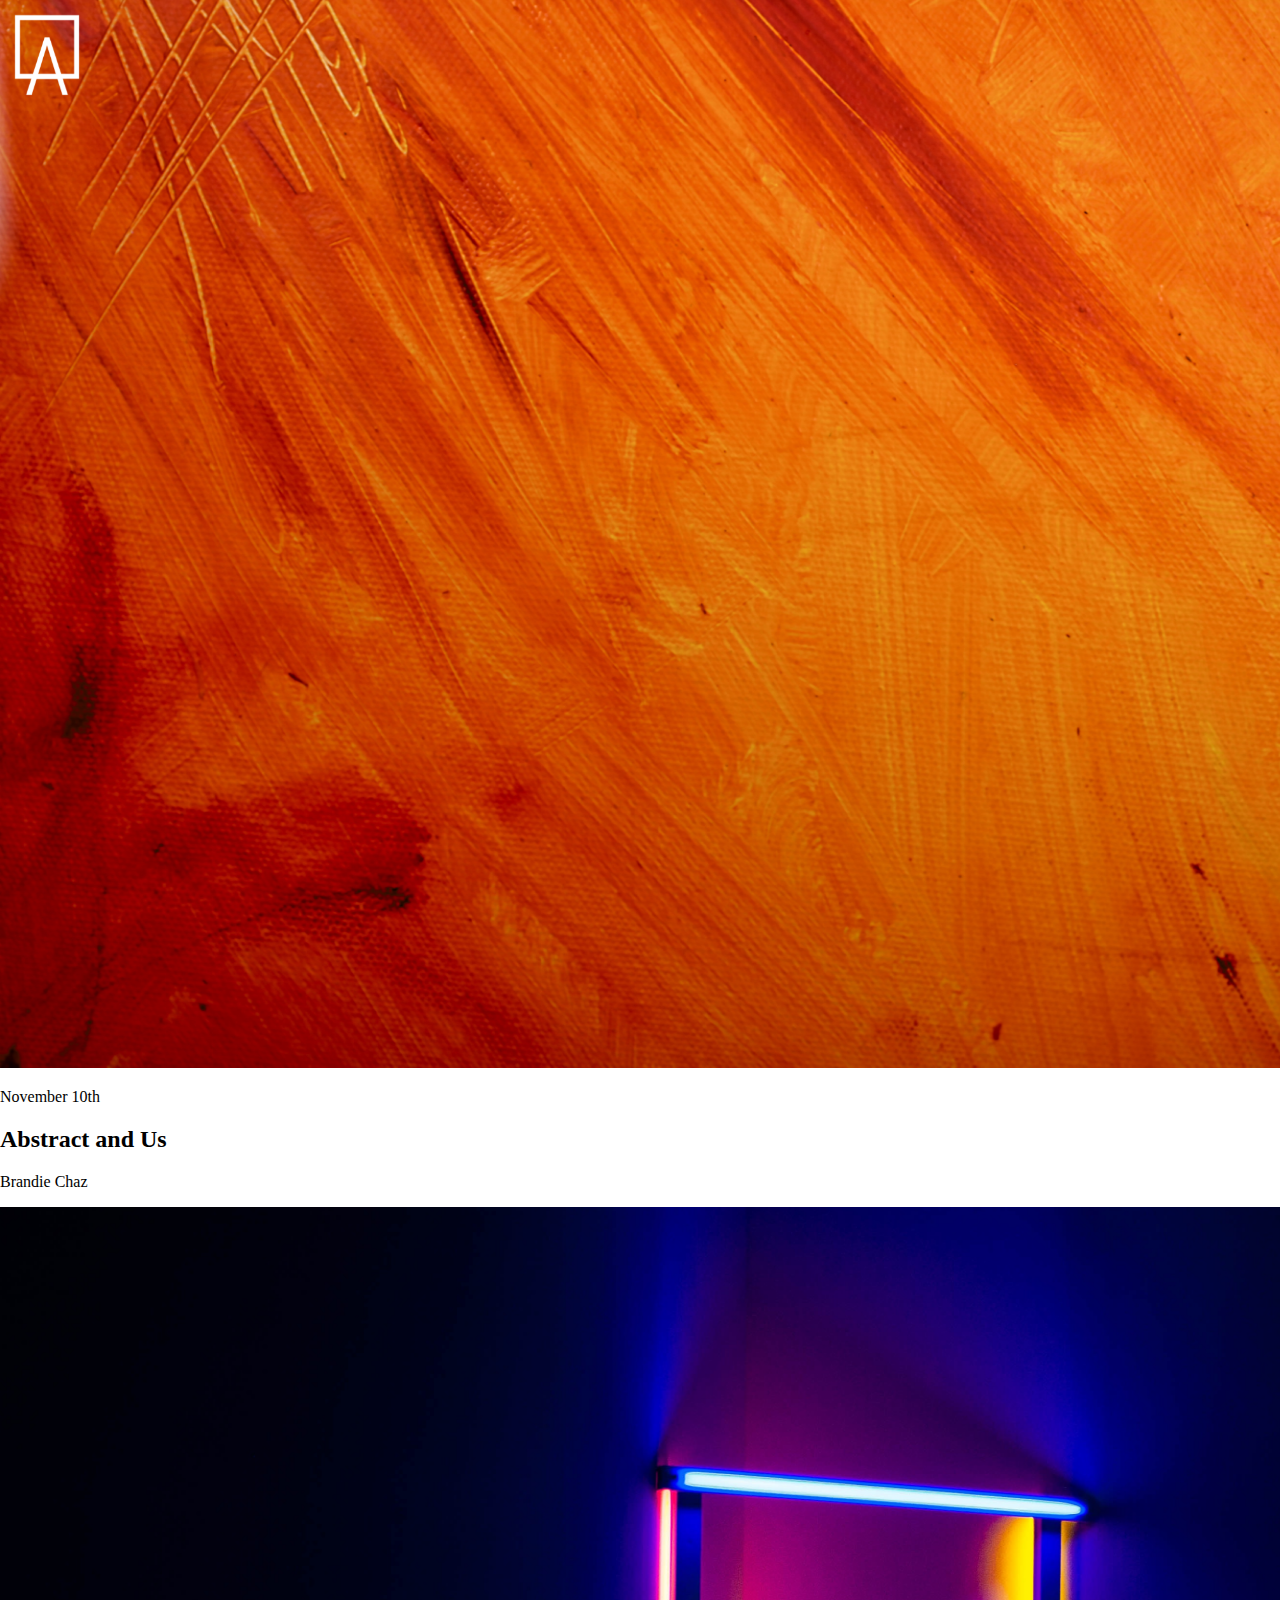
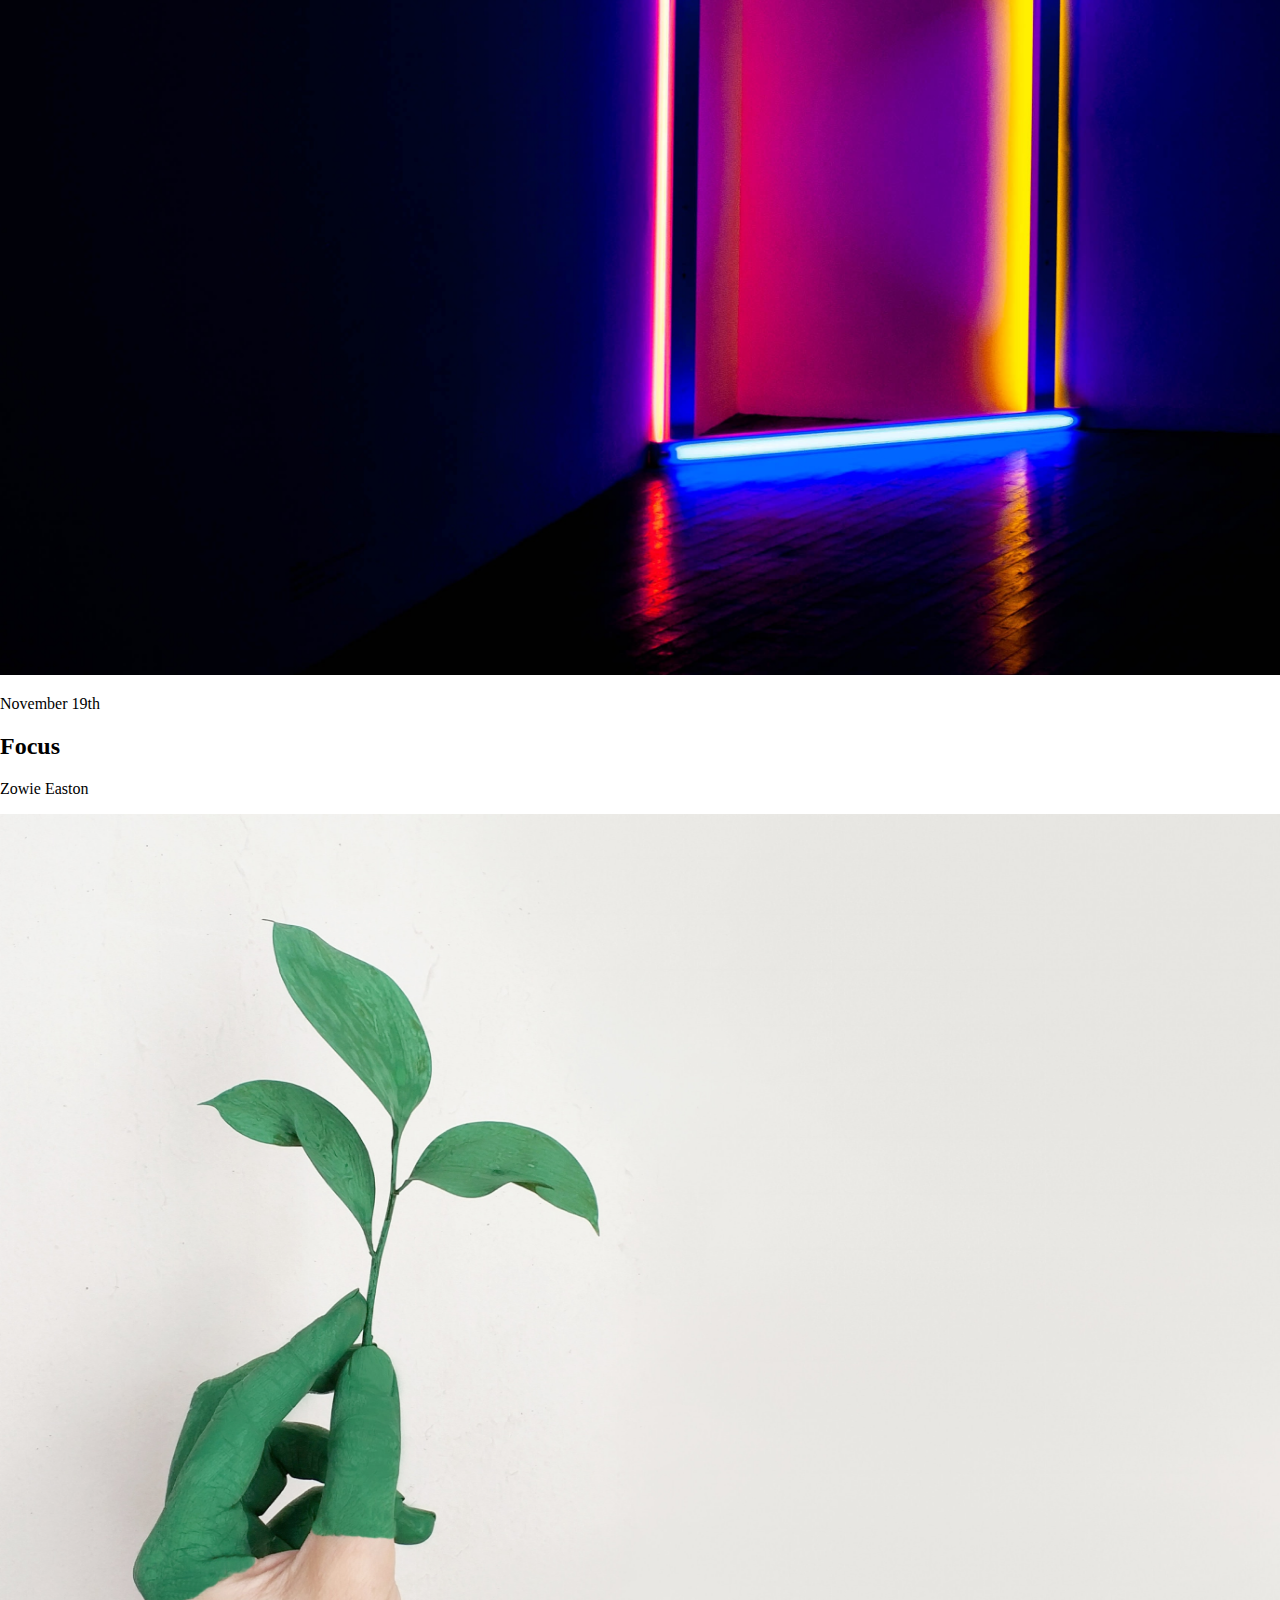
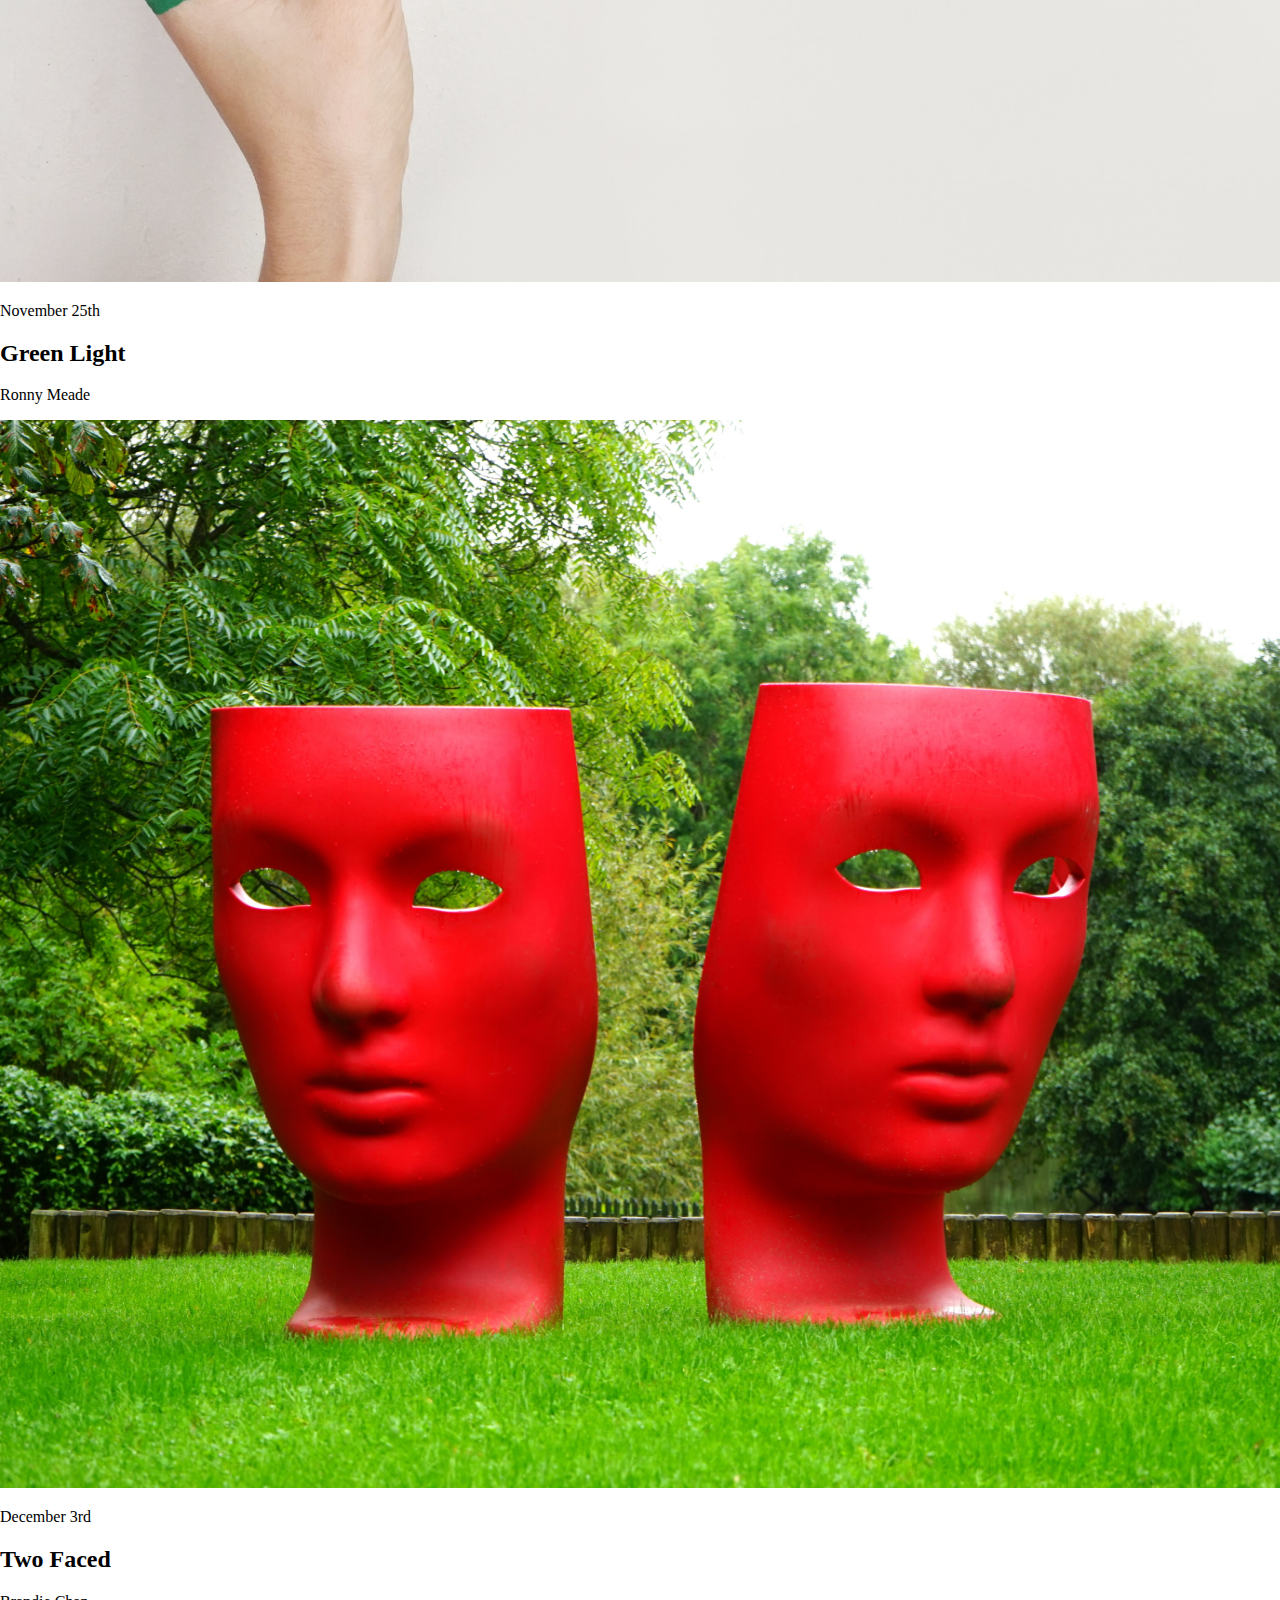
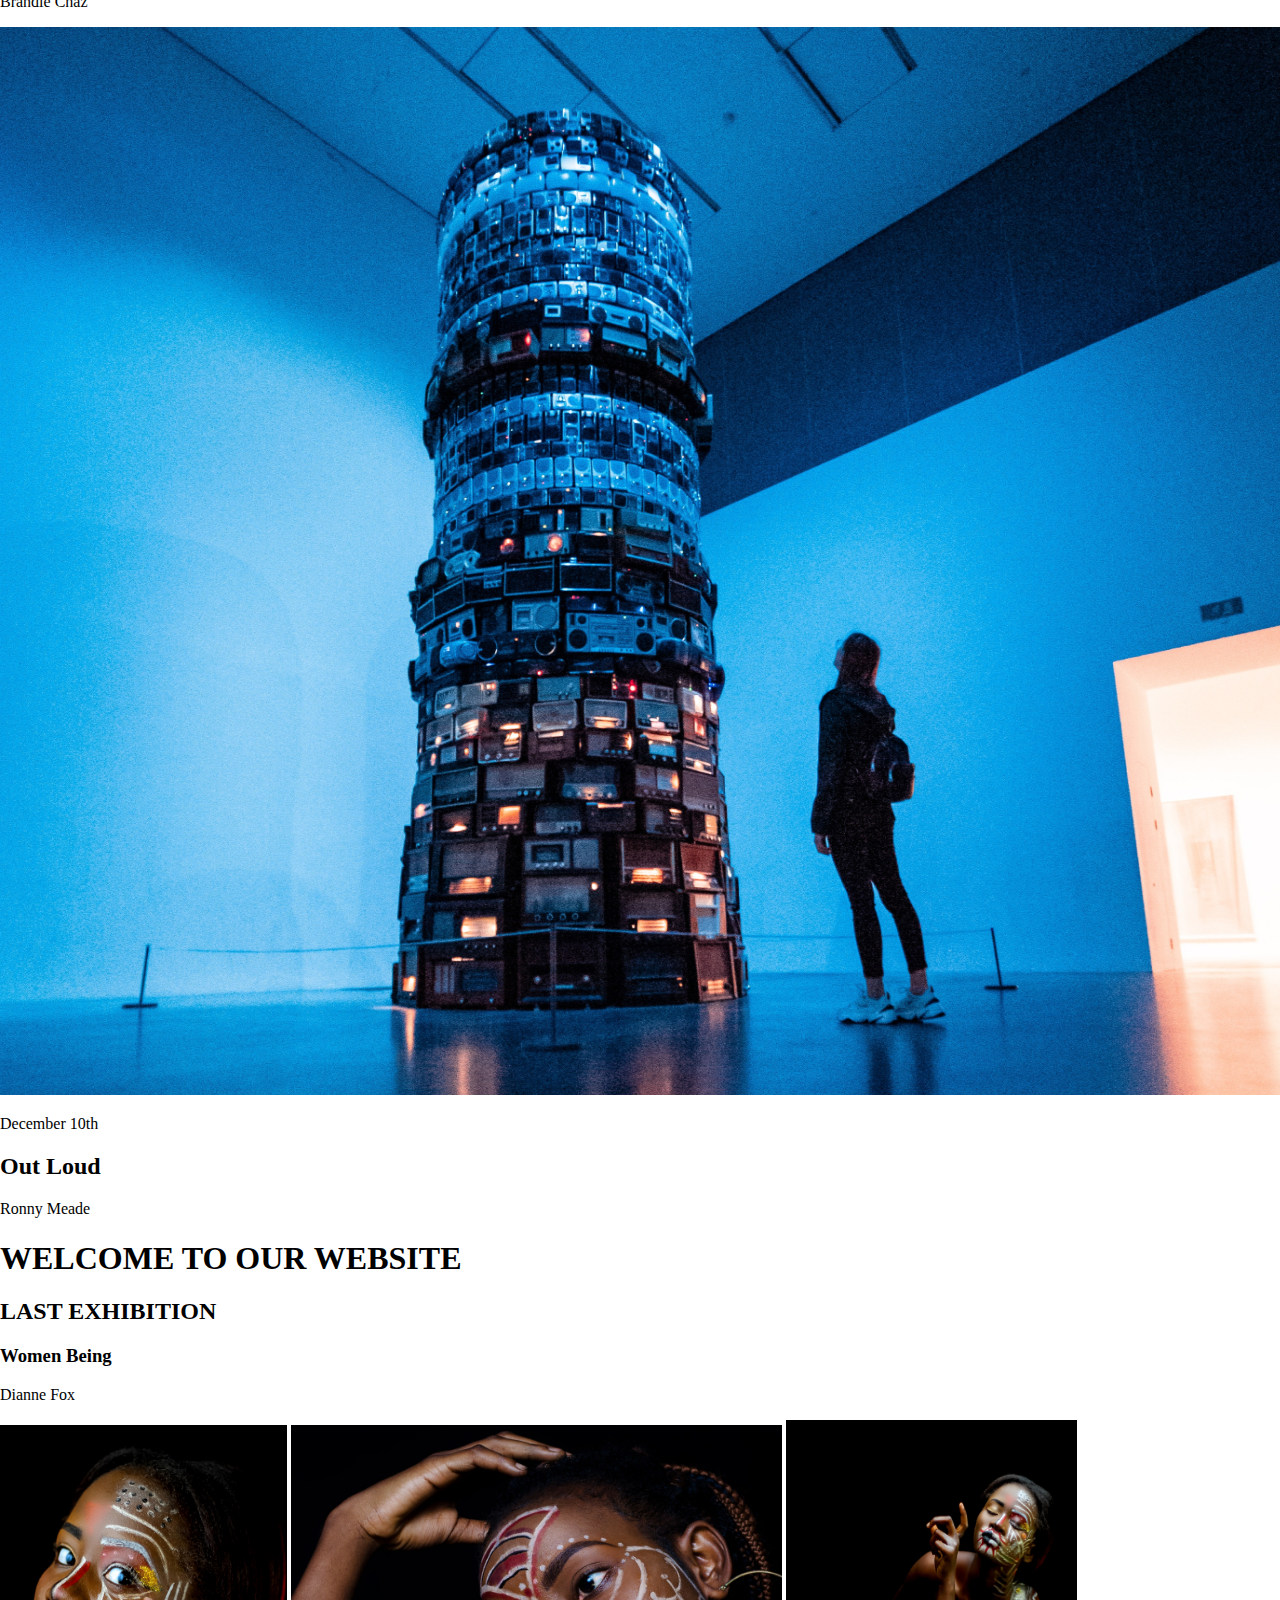
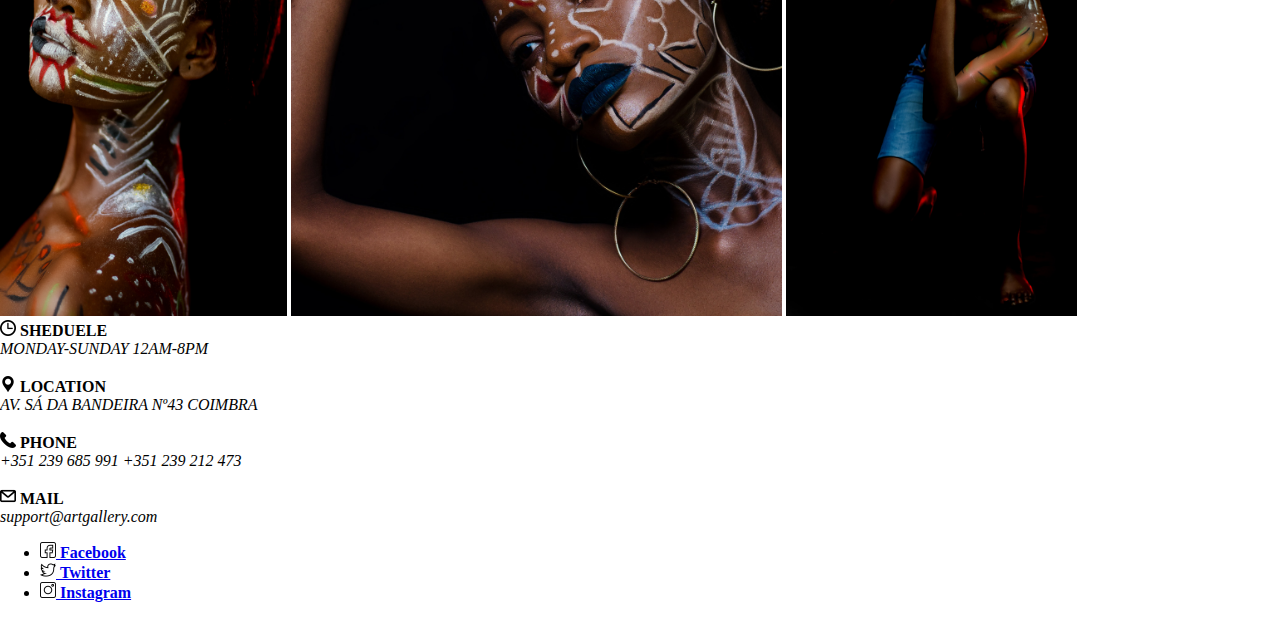
<file: index.html>
<!DOCTYPE html>
<html lang="en">
<head>
    <meta charset="UTF-8">
    <title>ART GALLERY COIMBRA</title>
    <link rel="stylesheet" href="css/navbar.css">
    <link rel="stylesheet" href="css/index.css">
</head>
<body>
<header>

    <!--Barra de navegacao-->

    <input type="checkbox"  id="check"/>
    <label id="icone"  for="check"> <img src="Imagens/logo_branco 2.png" height="80" width="64"/></label>


        <div class="menu">
            <nav>
                <a class="link" href="index.html">HOMEPAGE</a>
                <a class="link" href="About.html">ABOUT</a>
                <a class="link" href="Exibitions.html">EXIBITIONS</a>
                <a class="link" href="Artists.html">ARTISTS</a>
            </nav>
        </div>
</header>

<main>
<!--SLIDESHOW-->
<div class="slideshow">
    <div class="slide1">
        <img src="Imagens/expo01.png" alt="info01" height="1068" width="1340"/>
        <div>
            <p>November 10th</p>
            <h2>Abstract and Us</h2>
            <p>Brandie Chaz</p>
        </div>

    </div>

    <div class="slide2">
        <img src="Imagens/expo02.png" alt="info02" height="1068" width="1340"/>
        <p>November 19th</p>
        <h2>Focus</h2>
        <p>Zowie Easton</p>
    </div>

    <div class="slide3">
        <img src="Imagens/expo03.png" alt="info03" height="1068" width="1340"/>
        <p>November 25th</p>
        <h2>Green Light </h2>
        <p>Ronny Meade</p>
    </div>
    <div class="slide4">
        <img src="Imagens/expo04.png" alt="info04" height="1068" width="1340"/>
        <p>December 3rd</p>
        <h2>Two Faced </h2>
        <p>Brandie Chaz</p>
    </div>
    <div class="slide5">
        <img src="Imagens/expo05.png" alt="info05" height="1068" width="1340"/>
        <p>December 10th</p>
        <h2>Out Loud</h2>
        <p>Ronny Meade</p>
    </div>
</div>

<h1>WELCOME TO OUR WEBSITE</h1>
    <h2>LAST EXHIBITION</h2>
    <h3>Women Being</h3>
    <p>Dianne Fox</p>

    <img src="Artistas/women1.png" height="491" width="287" alt="women"/>
    <img src="Artistas/women2.png" height="491" width="491" alt="women"/>
    <img src="Artistas/women3.png" height="496" width="291" alt="women"/>
</main>
<footer>
    <!--Contactos-->

        <div id="horario">
            <img src="Icons/clock.png" height="16" width="16" alt="icon1"/>
            <b>SHEDUELE</b>
            <address>
                MONDAY-SUNDAY 12AM-8PM
            </address>
            <br>
        </div>

        <div id="localizacao">
            <img src="Icons/local.png" height="16" width="16" alt="icon2"/>
            <b> LOCATION</b>
            <address>
                AV. SÁ DA BANDEIRA Nº43 COIMBRA
            </address>
            <br>
        </div>

        <div id="phone">
            <img src="Icons/phone.png" height="16" width="16" alt="icon3"/>
            <b>PHONE</b>
            <address>
                +351 239 685 991
                +351 239 212 473
            </address>
            <br>
        </div>

        <div id="mail">
            <img src="Icons/mail.png" height="16" width="16" alt="icon4"/>
            <b>MAIL</b>
            <address>
                support@artgallery.com
            </address>
        </div>


    <!-- Social Networks -->
    <div id="networks">
    <ul>
        <li>
            <a href="https://www.facebook.com/ArtGalleryCoimbra/">
                <img src="Icons/facebook.png" alt="Facebook Icon">
                <b>Facebook</b>
            </a>
        </li>
        <li>
            <a href="https://www.twitter.com/ArtGalleryCoimbra">
                <img src="Icons/twitter.png" alt="Twitter Icon">
                <b>Twitter</b>
            </a>
        </li>
        <li>
            <a href="https://www.instagram.com/ArtGalleryCoimbra/">
                <img src="Icons/instagram.png" alt="Instagram Icon">
                <b>Instagram</b>
            </a>
        </li>
    </ul>
    </div>
</footer>
</body>
</html>
</file>
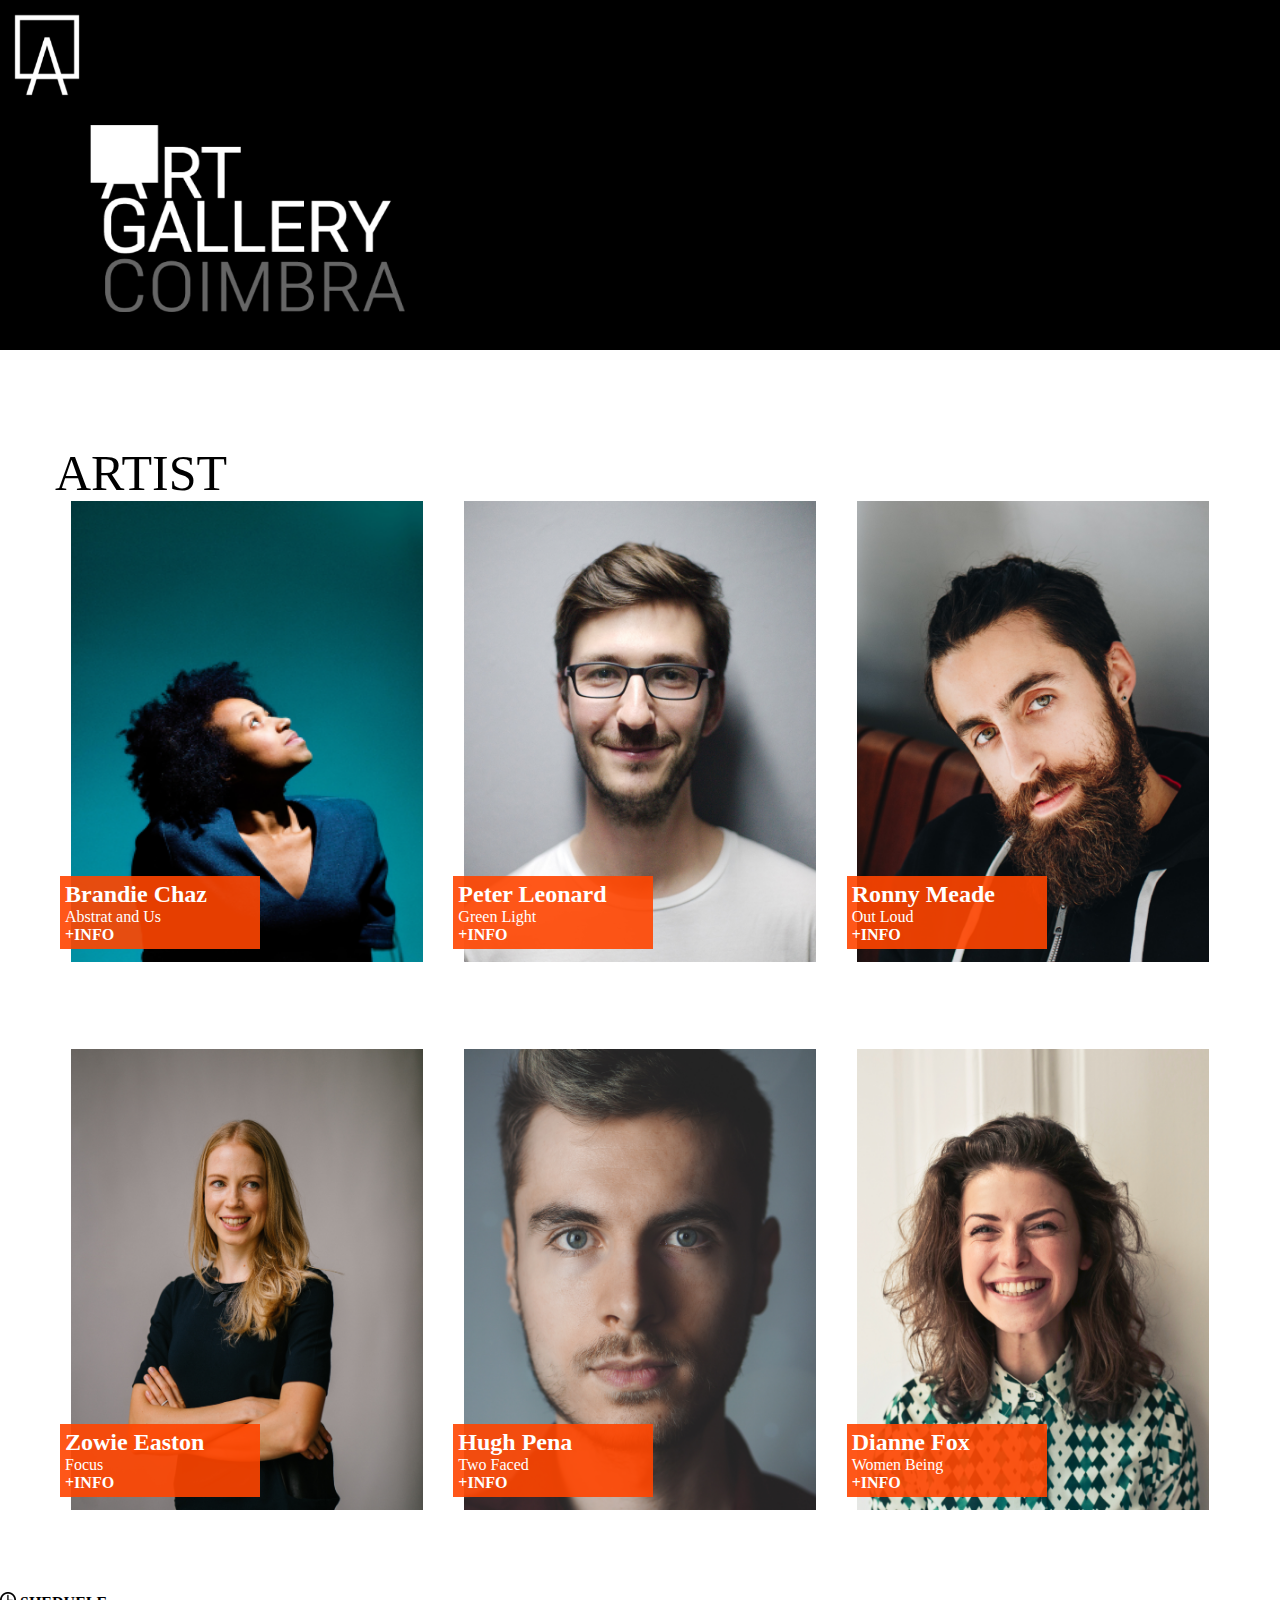
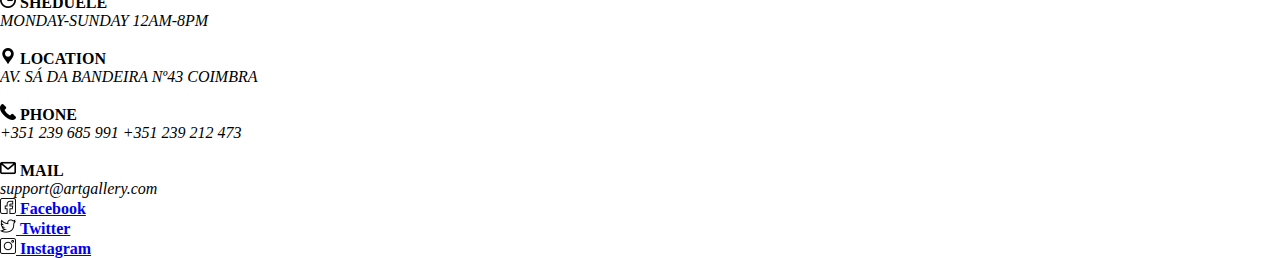
<file: Artists.html>
<!DOCTYPE html>
<html lang="en">
<head>
    <meta charset="UTF-8">
    <title>ART GALLERY COIMBRA</title>
    <link rel="stylesheet" href="css/navbar.css">
    <link rel="stylesheet" href="css/artists.css">
</head>
<body>
<header>
    <!--Barra de navegacao-->

    <input type="checkbox"  id="check"/>
    <label id="icone"  for="check"> <img src="Imagens/logo_branco 2.png" height="80" width="64"/></label>


    <div class="menu">
        <nav>
            <a class="link" href="index.html">HOMEPAGE</a>
            <a class="link" href="About.html">ABOUT</a>
            <a class="link" href="Exibitions.html">EXIBITIONS</a>
            <a  class="link"href="Artists.html">ARTISTS</a>
        </nav>
    </div>
    <div class="logo">
        <img src="Imagens/logotipo2.png" height="187" width="315" alt="artgallery"/>
    </div>

</header>

<main>
    <div class="container">
        <div class="row">
            <div class="col">
                <div class="title"> ARTIST</div>
            </div>
        </div>


        <!--três colunas-->
        <div class="row">
            <div class="col col-3">
                <div class="art">
                    <img src="Artistas/artista1.png" height="461" width="352" alt="brandie"/>
                    <div class="info">
                        <h2>Brandie Chaz</h2>
                        <p>Abstrat and Us</p>
                        <strong>+INFO</strong>
                    </div>
                </div>
            </div>
            <div class="col col-3">
                <div  class="art">
                    <img src="Artistas/artista2.png" height="461" width="352" alt="peter"/>
                    <div class="info">
                    <h2>Peter Leonard</h2>
                    <p>Green Light</p>
                    <strong>+INFO</strong>
                    </div>
                </div>
            </div>
            <div class="col col-3">
                <div  class="art">
                    <img src="Artistas/artista3.png" height="461" width="352" alt="Ronny"/>
                    <div class="info">
                    <h2>Ronny Meade</h2>
                    <p>Out Loud</p>
                    <strong>+INFO</strong>
                    </div>
                </div>
            </div>
        </div>

        <!--Coluna com sidebar-->
        <div class="row">
            <div class="col col-3">
                <div class="art">
                    <img src="Artistas/artista4.png" height="461" width="352" alt="Zowie"/>
                    <div class="info">
                    <h2>Zowie Easton</h2>
                    <p>Focus</p>
                    <strong>+INFO</strong>
                    </div>
                </div>
            </div>
            <div class="col col-3">
                <div class="art">
                    <img src="Artistas/artista5.png" height="461" width="352" alt="Hugh"/>
                    <div class="info">
                    <h2>Hugh Pena</h2>
                    <p>Two Faced</p>
                    <strong>+INFO</strong>
                    </div>
                </div>
            </div>
            <div class="col col-3">
                <div class="art">
                    <img src="Artistas/artista6.png" height="461" width="352" alt="Dianne"/>
                    <div class="info">
                        <h2>Dianne Fox</h2>
                        <p>Women Being</p>
                        <strong>+INFO</strong>

                    </div>
                </div>
            </div>
        </div>
    </div>
   <!-- <div class="artistas">
        <h1>ARTISTS</h1>




    <br>


    <br>


    <br>

    <div id="art4">
        <img src="Artistas/artista4.png" height="361" width="252" alt="Zowie"/>
    <h2>Zowie Easton</h2>
    <p>Focus</p>
    <strong>+INFO</strong>
    </div>
    <br>

    <div class=>
        <img src="Artistas/artista5.png" height="361" width="252" alt="Hugh"/>
    <h2>Hugh Pena</h2>
    <p>Two Faced</p>
    <strong>+INFO</strong>
    </div>
    <br>

    <div id="art6">
        <img src="Artistas/artista6.png" height="361" width="252" alt="Dianne"/>
    <h2>Dianne Fox</h2>
    <p>Women Being</p>
    <strong>+INFO</strong>
    </div>
    </div>
-->
</main>
<footer>
    <!--Contactos-->
    <div class="contactos">
        <div id="horario">
            <img src="Icons/clock.png" height="16" width="16"alt="icon1"/>
            <b>SHEDUELE</b>
            <address>
                MONDAY-SUNDAY 12AM-8PM
            </address>
            <br>
        </div>

        <div id="localizacao">
            <img src="Icons/local.png" height="16" width="16" alt="icon2"/>
            <b> LOCATION</b>
            <address>
                AV. SÁ DA BANDEIRA Nº43 COIMBRA
            </address>
            <br>
        </div>

        <div id="phone">
            <img src="Icons/phone.png" height="16" width="16" alt="icon3"/>
            <b>PHONE</b>
            <address>
                +351 239 685 991
                +351 239 212 473
            </address>
            <br>
        </div>

        <div id="mmail">
            <img src="Icons/mail.png" height="16" width="16"alt="icon4"/>
            <b>MAIL</b>
            <address>
                support@artgallery.com
            </address>
        </div>
    </div>

    <!-- Social Networks -->
    <div id="networks">
    <ul>
        <li>
            <a href="https://www.facebook.com/ArtGalleryCoimbra/">
                <img src="Icons/facebook.png" alt="Facebook Icon">
                <b>Facebook</b>
            </a>
        </li>
        <li>
            <a href="https://www.twitter.com/ArtGalleryCoimbra">
                <img src="Icons/twitter.png" alt="Twitter Icon">
                <b>Twitter</b>
            </a>
        </li>
        <li>
            <a href="https://www.instagram.com/ArtGalleryCoimbra/">
                <img src="Icons/instagram.png" alt="Instagram Icon">
                <b>Instagram</b>
            </a>
        </li>
    </ul>
    </div>
</footer>
</body>
</html>
</file>
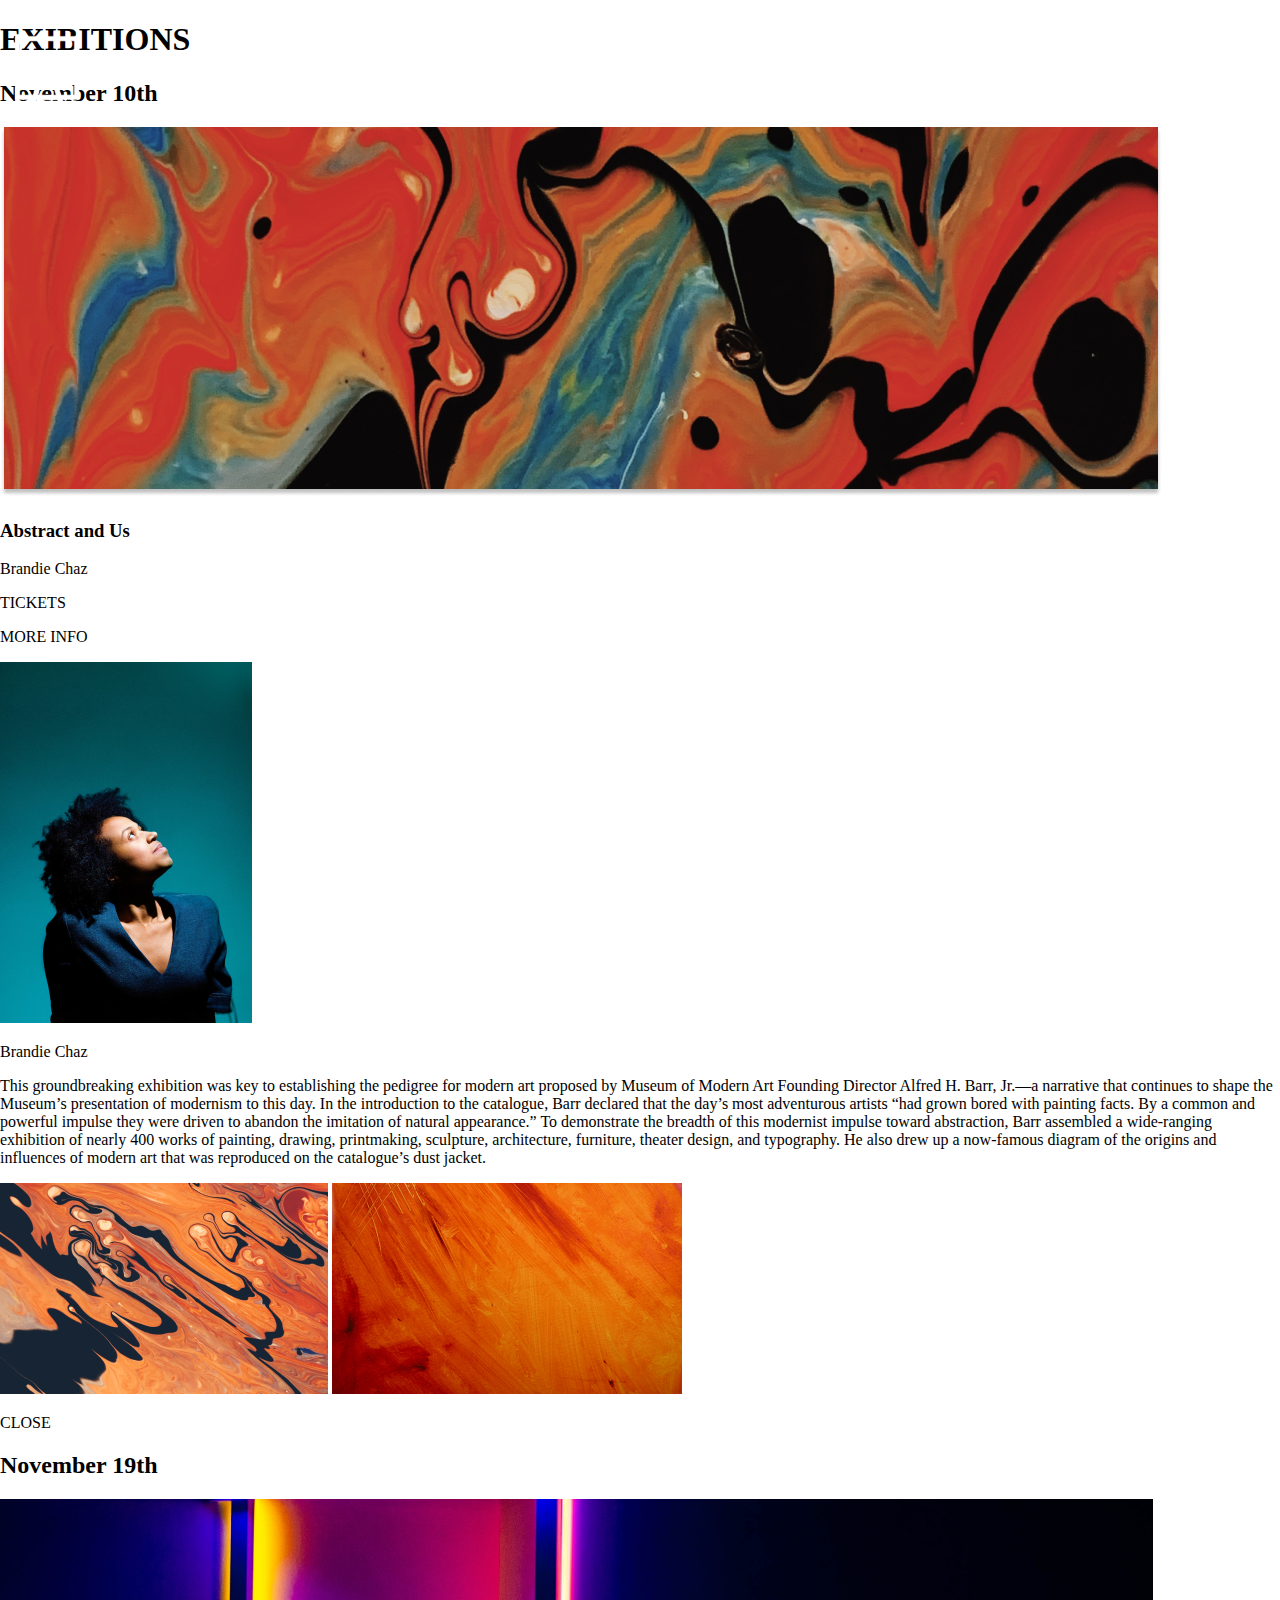
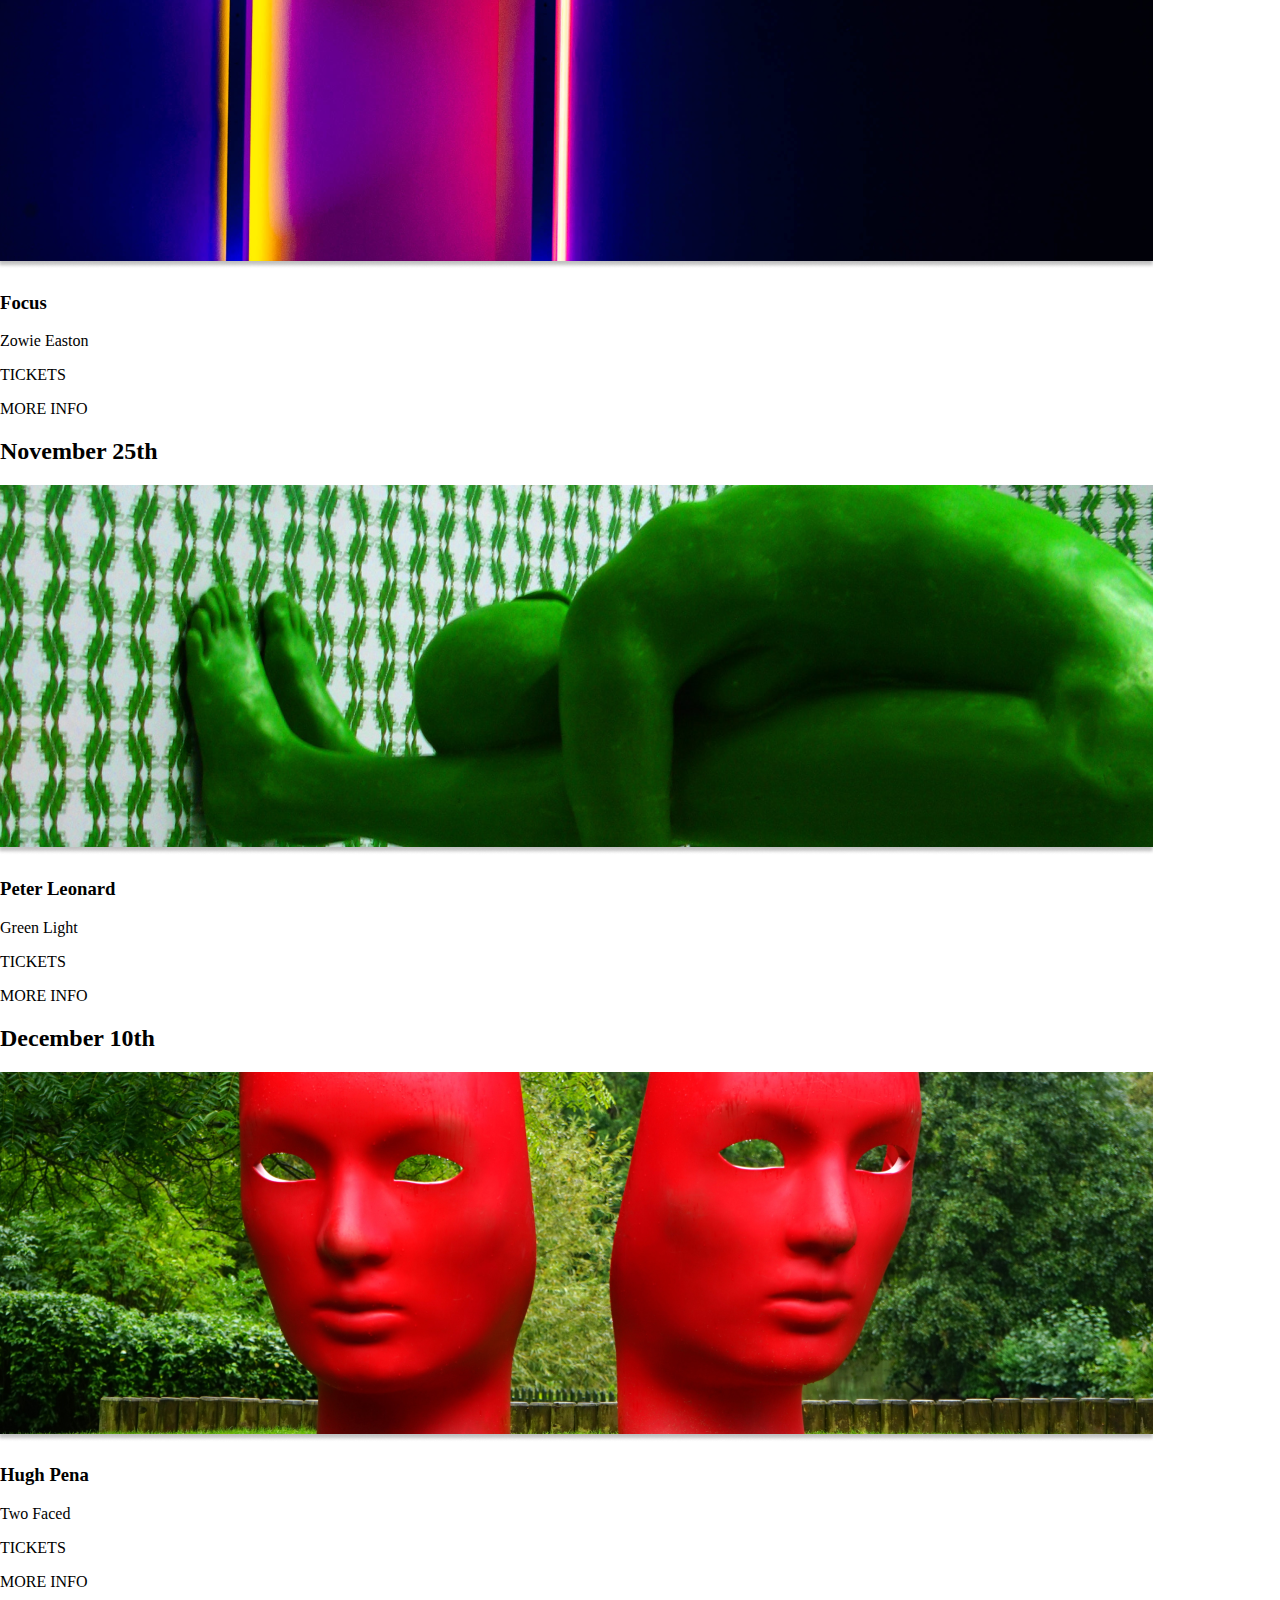
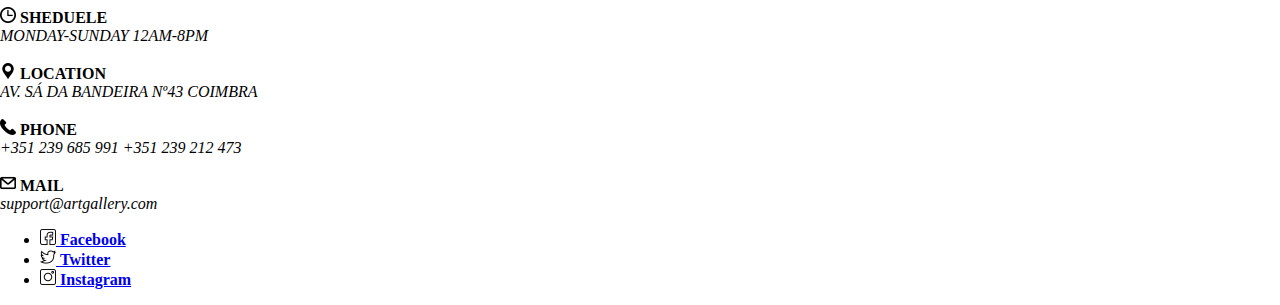
<file: Exibitions.html>
<!DOCTYPE html>
<html lang="en">
<head>
    <meta charset="UTF-8">
    <title>ART GALLERY COIMBRA</title>
    <link rel="stylesheet" href="css/navbar.css">
</head>
<body>
<header>
    <!--Barra de navegacao-->

    <input type="checkbox"  id="check"/>
    <label id="icone"  for="check"> <img src="Imagens/logo_branco 2.png" height="80" width="64"/></label>


    <div class="menu">
        <nav>
            <a class="link" href="index.html">HOMEPAGE</a>
            <a class="link" href="About.html">ABOUT</a>
            <a class="link" href="Exibitions.html">EXIBITIONS</a>
            <a  class="link"href="Artists.html">ARTISTS</a>
        </nav>
    </div>
</header>
<main>
<div>
    <h1>EXIBITIONS</h1>
    <div>
    <h2>November 10th</h2>
    <img src="Imagens/abstrat.png" height="370" width="1162" alt="abstrat"/>
        <h3>Abstract and Us</h3>
        <p>Brandie Chaz</p>
         <div class="bilhetes">
            <p>TICKETS</p>
         </div>
            <p>MORE INFO </p>
            <img src="Artistas/artista1.png" height="361" width="252" alt="artista"/>
            <p>Brandie Chaz</p>
            <p>This groundbreaking exhibition was key to establishing the pedigree for modern art proposed by Museum of Modern Art Founding Director Alfred H. Barr, Jr.—a narrative that continues to shape the Museum’s presentation of modernism to this day. In the introduction to the catalogue, Barr declared that the day’s most adventurous artists “had grown bored with painting facts. By a common and powerful impulse they were driven to abandon the imitation of natural appearance.” To demonstrate the breadth of this modernist impulse toward abstraction, Barr assembled a wide-ranging exhibition of nearly 400 works of painting, drawing, printmaking, sculpture, architecture, furniture, theater design, and typography. He also drew up a now-famous diagram of the origins and influences of modern art that was reproduced on the catalogue’s dust jacket.</p>
            <img src="Outras imagens/quadro1.png" height="211" width="328" alt="quadro1"/>
            <img src="Outras imagens/quadro2.png" height="211" width="350" alt="quadro2"/>
            <p>CLOSE</p>
    </div>

</div>

<div>
    <h2>November 19th</h2>
    <img src="Imagens/focus.png" height="370" width="1153" alt="focus"/>
    <h3>Focus</h3>
    <p>Zowie Easton</p>
    <div class="bilhetes">
        <p>TICKETS</p>
    </div>
    <p>MORE INFO </p>
</div>
    <div>
        <h2>November 25th</h2>
        <img src="Imagens/green.png" height="370" width="1153" alt="green"/>
        <h3>Peter Leonard</h3>
        <p>Green Light</p>
        <div class="bilhetes">
            <p>TICKETS</p>
        </div>
        <p>MORE INFO </p>
    </div>
    <div>
        <h2>December 10th</h2>
        <img src="Imagens/faces.png" height="370" width="1153" alt="face"/>
        <h3>Hugh Pena</h3>
        <p>Two Faced</p>
        <div class="bilhetes">
            <p>TICKETS</p>
        </div>
        <p>MORE INFO </p>
    </div>
</main>
<footer>
    <!--Contactos-->
    <div class="contactos">
        <div id="horario">
            <img src="Icons/clock.png" height="16" width="16" alt="icon1"/>
            <b>SHEDUELE</b>
            <address>
                MONDAY-SUNDAY 12AM-8PM
            </address>
            <br>
        </div>

        <div id="localizacao">
            <img src="Icons/local.png" height="16" width="16" alt="icon2"/>
            <b> LOCATION</b>
            <address>
                AV. SÁ DA BANDEIRA Nº43 COIMBRA
            </address>
            <br>
        </div>

        <div id="phone">
            <img src="Icons/phone.png" height="16" width="16" alt="icon3"/>
            <b>PHONE</b>
            <address>
                +351 239 685 991
                +351 239 212 473
            </address>
            <br>
        </div>

        <div id="mmail">
            <img src="Icons/mail.png" height="16" width="16" alt="icon4"/>
            <b>MAIL</b>
            <address>
                support@artgallery.com
            </address>
        </div>
    </div>


    <!-- Social Networks -->
    <div id="networks">
    <ul>
        <li>
            <a href="https://www.facebook.com/ArtGalleryCoimbra/">
                <img src="Icons/facebook.png" alt="Facebook Icon">
                <b>Facebook</b>
            </a>
        </li>
        <li>
            <a href="https://www.twitter.com/ArtGalleryCoimbra">
                <img src="Icons/twitter.png" alt="Twitter Icon">
                <b>Twitter</b>
            </a>
        </li>
        <li>
            <a href="https://www.instagram.com/ArtGalleryCoimbra/">
                <img src="Icons/instagram.png" alt="Instagram Icon">
                <b>Instagram</b>
            </a>
        </li>
    </ul>
    </div>
</footer>
</body>
</html>
</file>
<file: css/navbar.css>
body {
    margin: 0;
    padding: 0;
}
#check{
    display: none;
}

#icone{
    cursor: pointer;
     padding: 15px;
    position: fixed;
    z-index: 1;
}
.menu{
   background-color: black;
    position: fixed;
    display: block;
    width:300px;
    height: 100%;
    transition: all .2s linear;
    left:-300px;
}

nav{
    top:150px;
    width: 100%;
    position: absolute;


}
nav a{
    text-decoration: none;
}
.link{
    font-size:25px;
    font-family: "Roboto Condensed";
    display: block;
   padding: 20px;
    color: white;
    transition: all .2s linear;
}
.link:hover{
    background-color: orange ;
}

#check:checked ~ .menu{
transform: translateX(300px);
}
</file>
<file: css/index.css>
body{
   margin: auto;
    left: 100px;
    right: 100px;
    top:100px;


}
</file>
<file: css/artists.css>
*{
    margin: 0;
    padding: 0;
    -webkit-box-sizing: border-box;
    -moz-box-sizing: border-box;
    box-sizing: border-box;
    font-family: Roboto Condensed;
}

/* conteiner */
.container  {

    width: 100%;
    margin-top: 100px;
    margin-left: auto;
    margin-right: auto;
    padding: 0 20px;

}
@media (min-width: 1170px) {
    .container {
        max-width: 1170px;
        padding: 0;
    }
}

/* linha */
.row {
    margin-left: -5px;
    margin-right: -5px;
}
.row:before,
.row:after {
    content: "";
    display: table;
}
.row:after {
    clear: both;
}

/* colunas */
.col {
    display: inline-block;
    vertical-align: top;
    min-height: 1px;
    padding-left: 5px;
    padding-right: 5px;
    width: 100%;
    margin-right: -4px;
    *zoom: 1;
    *display: inline;
}
/* duas colonas */
@media (min-width: 480px) {
    .col-2 {
        width: 50%;
    }
}

/* tres colunas */
@media (min-width: 728px) {
    .col-3 {
        width: 33.3333%;
    }
}

/* sidebar */
@media (min-width: 992px) {
    .col-content {
        width: 60%;
    }

    .col-sidebar {
        width: 40%;
    }
}


/* USAR APENAS PARA DEMOSTRAÇÂO */
.logo {
    left: 0;
    height: 350px;
    background-color: black;
}

.logo img{
    position: absolute;
    left: 90px;
    top: 125px;
}
.title{
    font-style: normal;
    font-weight: 300;
    font-size: 50px;
    line-height: 46px;
    display: flex;
    text-align: left;

    color: #000000;

}
.art {


    text-align: center;
    padding: 5px;

    color: white;

}
.info{
    background-color: rgba(255,69,0,0.9);
    position: relative;

    width: 200px;
    text-align:left;
    padding: 5px;

    left:0px;
    bottom:90px;


}
</file>
